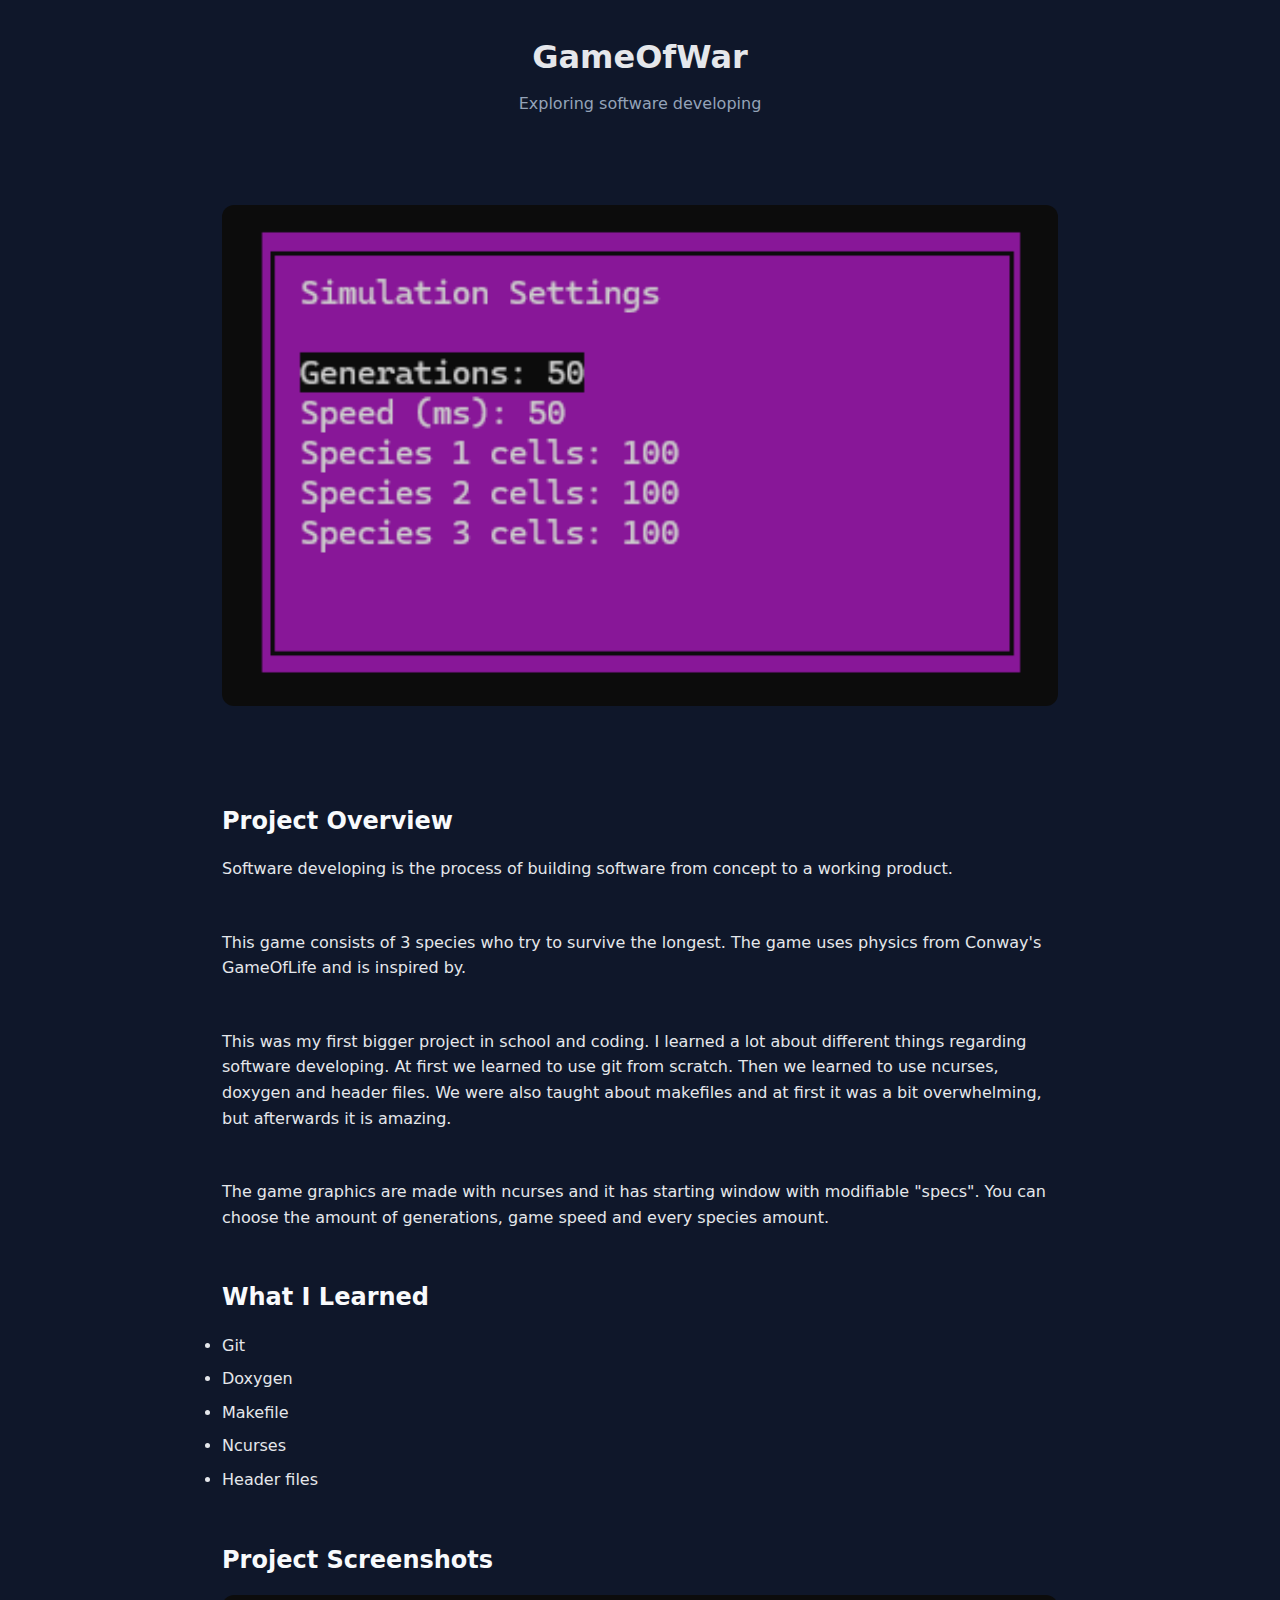
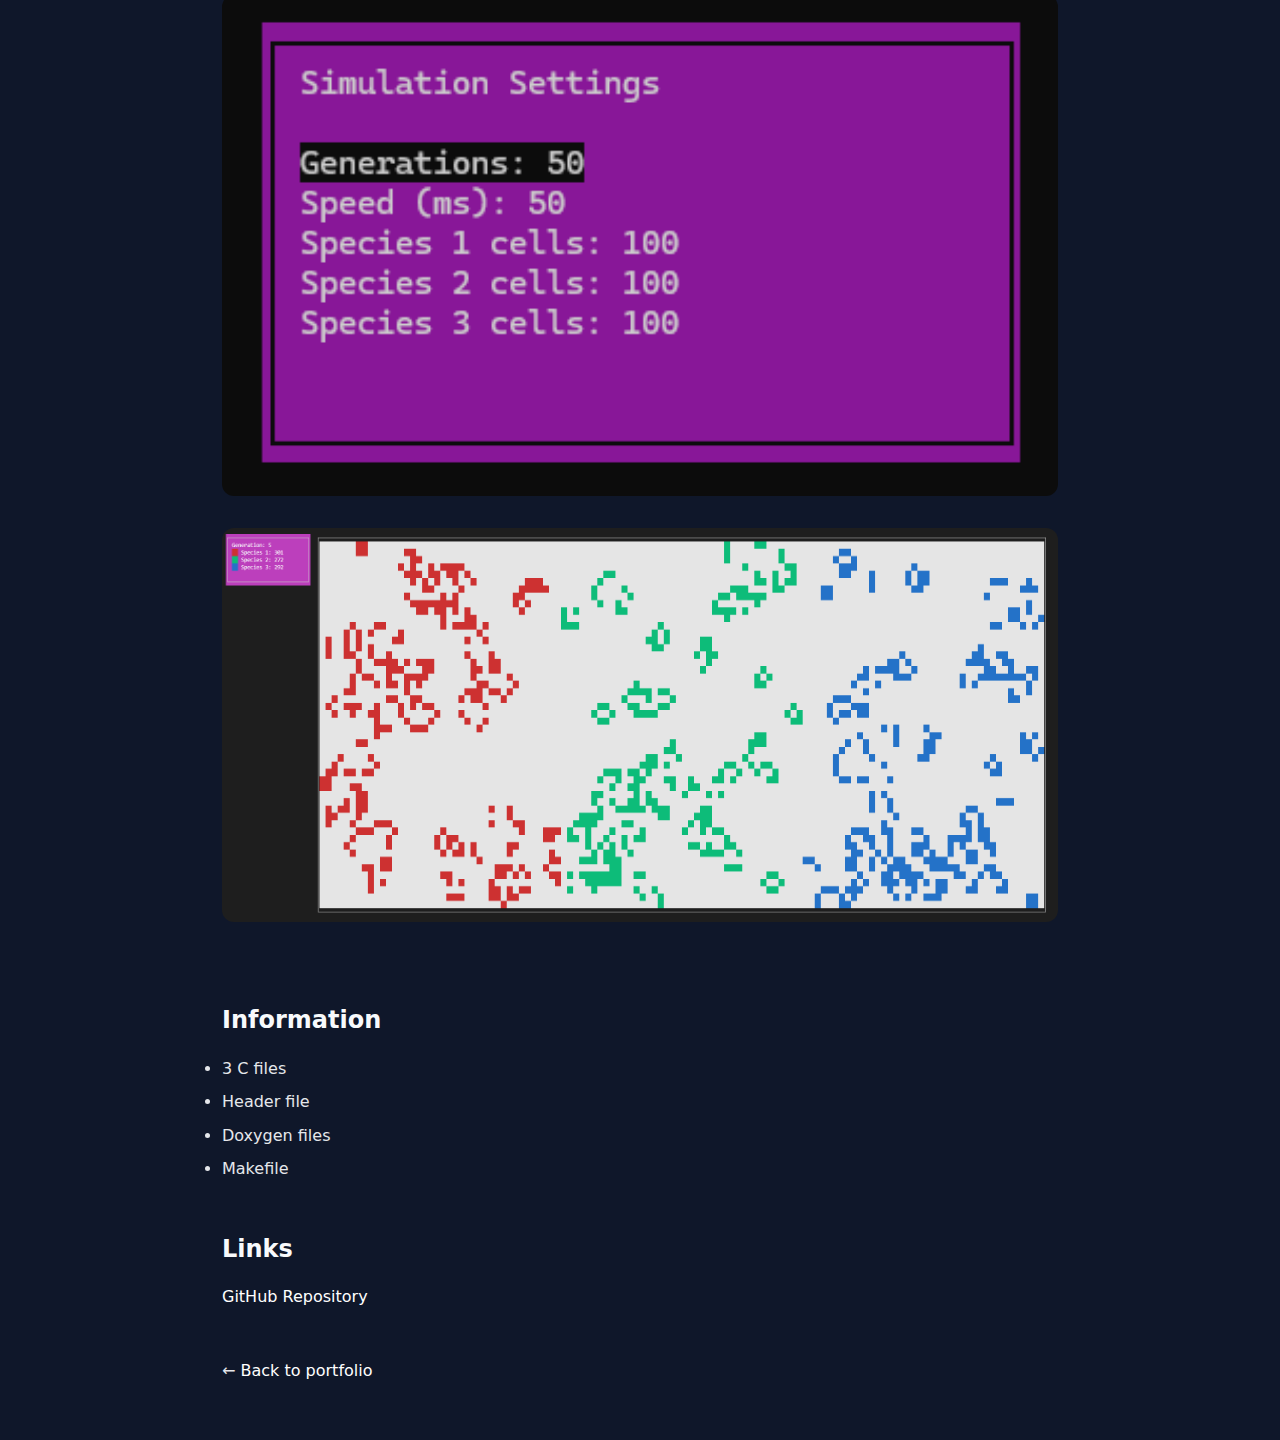
<file: projects/gameofwar.html>
<!DOCTYPE html>
<html lang="en">
<head>
  <meta charset="UTF-8" />
  <title>GameOfWar | Eevertti</title>
  <meta name="viewport" content="width=device-width, initial-scale=1.0" />

  <link rel="stylesheet" href="../css/style.css" />
</head>
<body>

  <header class="container">
    <h1>GameOfWar</h1>
    <p class="subtitle">
      Exploring software developing
    </p>
  </header>

  <main class="container">

    <!-- Hero Image -->
    <img
      src="../images/GameOfWar/startingwindow.png"
      alt="IODevice 3D"
      style="width:100%; border-radius:12px; margin-bottom:2.5rem;"
    />

    <!-- Overview -->
    <section>
      <h2>Project Overview</h2>
      <p>
       Software developing is the process of building software from concept to a working product.
      </p>
    </section>

    <section>
       <p>
        This game consists of 3 species who try to survive the longest. The game uses physics from Conway's GameOfLife and is inspired by.
      </p>
    </section>

     <section>
       <p>
        This was my first bigger project in school and coding. I learned a lot about different things regarding software developing. At first we learned to use git from scratch. Then we learned to use ncurses, doxygen and header files. We were also taught about makefiles and at first it was a bit overwhelming, but afterwards it is amazing.
      </p>
    </section>

    <section>
    <p>
      The game graphics are made with ncurses and it has starting window with modifiable "specs". You can choose the amount of generations, game speed and every species amount.
    </p>
    </section>

    <!-- What you learned -->
    <section>
      <h2>What I Learned</h2>
      <ul>
        <li>Git</li>
        <li>Doxygen</li>
        <li>Makefile</li>
        <li>Ncurses</li>
        <li>Header files</li>
      </ul>
    </section>

    <!-- Image Gallery -->
    <section>
      <h2>Project Screenshots</h2>

      <img
        src="../images/GameOfWar/startingwindow.png"
        alt="Starting window"
        style="width:100%; border-radius:12px; margin-bottom:1.5rem;"
      />

      <img
        src="../images/GameOfWar/game.png"
        alt="the game"
        style="width:100%; border-radius:12px; margin-bottom:1.5rem;"
      />
 
    </section>

    <!-- Tech Stack -->
    <section>
      <h2>Information</h2>
      <ul>
        <li>3 C files</li>
        <li>Header file</li>
        <li>Doxygen files</li>
        <li>Makefile</li>
      </ul>
    </section>

    <!-- Links -->
    <section>
      <h2>Links</h2>
      <p>
        <a href="https://github.com/EeverttiP/gameofwar" target="_blank">
          GitHub Repository
        </a>
        <br />
      </p>
    </section>

    <!-- Navigation -->
    <p style="margin-top:3rem;">
      ← <a href="../index.html">Back to portfolio</a>
    </p>

  </main>

</body>
</html>
</file>
<file: css/style.css>
* {
  margin: 0;
  padding: 0;
  box-sizing: border-box;
}

body {
  font-family: system-ui, -apple-system, BlinkMacSystemFont, sans-serif;
  background: #0f172a;
  color: #e5e7eb;
  line-height: 1.6;
}

.container {
  max-width: 900px;
  margin: 0 auto;
  padding: 2rem;
}

header {
  text-align: center;
  padding-top: 4rem;
}

.subtitle {
  color: #94a3b8;
  margin-top: 0.5rem;
}

section {
  margin-top: 3rem;
}

h2 {
  margin-bottom: 1rem;
  color: #f8fafc;
}

.projects {
  display: grid;
  grid-template-columns: repeat(auto-fit, minmax(500px, 1fr));
  gap: 1.5rem;
}

.card {
  background: #020617;
  border-radius: 12px;
  padding: 1.5rem;
  border: 1px solid #1e293b;
}

.card h3 {
  margin-bottom: 0.5rem;
}

.card p {
  color: #cbd5f5;
  margin-bottom: 1rem;
}

.card a {
  color: #38bdf8;
  text-decoration: none;
  font-weight: 500;
}

.card a:hover {
  text-decoration: underline;
}

.footer {
  text-align: center;
  margin-top: 4rem;
  color: #64748b;
}
.card img {
  width: 100%;
  height: auto;
  border-radius: 8px;
  margin-bottom: 1rem;
}
li {
  color: #e5e7eb;
  margin-bottom: 0.5rem;
}
a {
  color: #ffffff;   
  text-decoration: none; 
  font-weight: 500;
}

a:hover {
  text-decoration: underline; 
}

p {
  margin-bottom: 1.5rem; 
  line-height: 1.6;      
}
</file>
